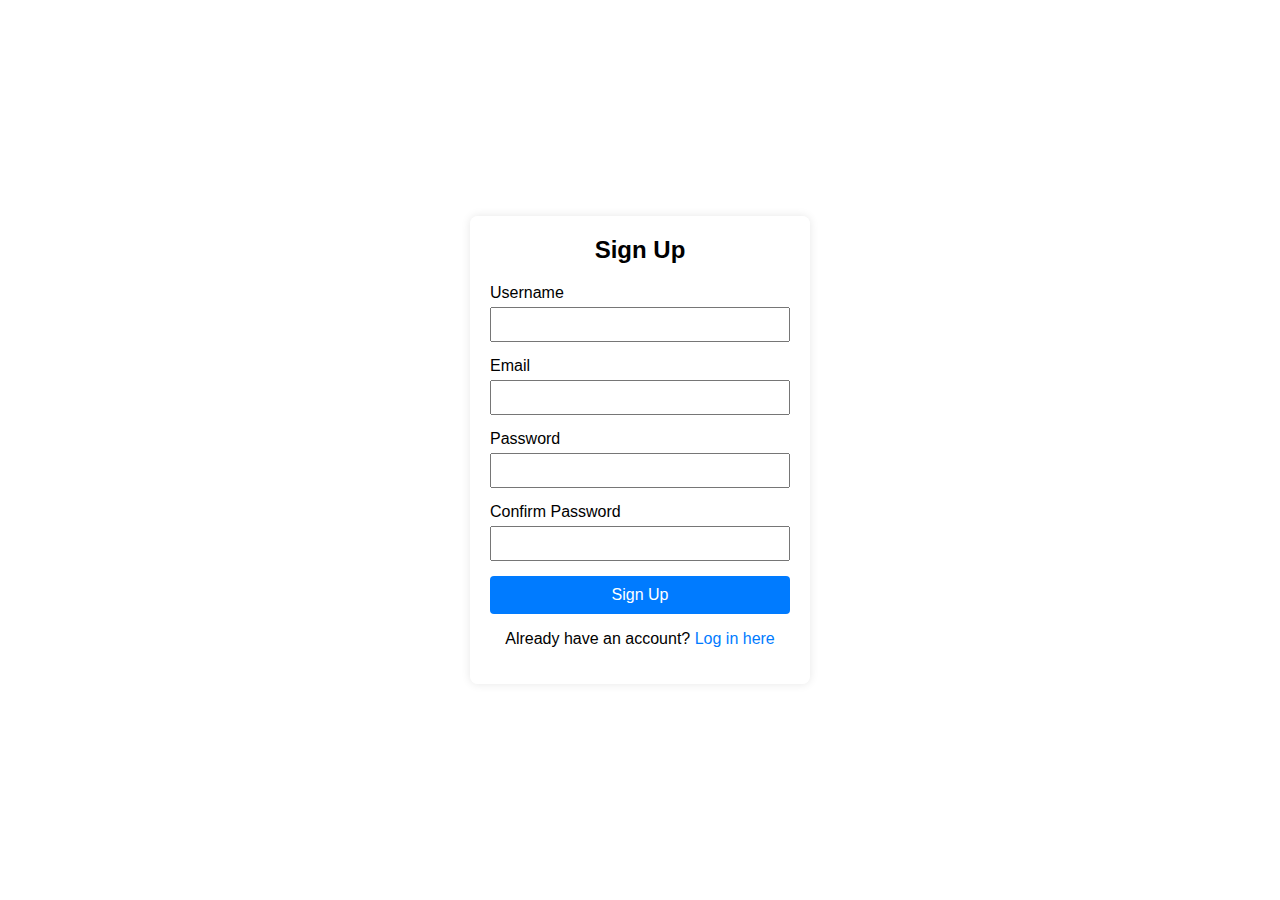
<file: index1.html>
<!DOCTYPE html>
<html lang="en">
<head>
    <meta charset="UTF-8">
    <meta name="viewport" content="width=device-width, initial-scale=1.0">
    <title>Sign Up Page</title>
    <style>
        body {
            font-family: Arial, sans-serif;
            display: flex;
            justify-content: center;
            align-items: center;
            height: 100vh;
            margin: 0;
            background: url('https://images.unsplash.com/photo-1494837390348-4c2c5d32c3e5?crop=entropy&cs=tinysrgb&fit=max&fm=jpg&ixid=MnwzNjUyOXwwfDF8c2VhcmNofDJ8fGJlYXV0aWZ1bCUyQ2ZyZWFrdXAlMkNpbm90c3xlbnwwfHx8fDE2NzA3MTMwNTg&ixlib=rb-1.2.1&q=80&w=1080') no-repeat center center fixed;
            background-size: cover;
        }
        .container {
            background-color: rgba(255, 255, 255, 0.85); /* White background with 85% opacity */
            padding: 20px;
            border-radius: 8px;
            box-shadow: 0 0 10px rgba(0, 0, 0, 0.1);
            width: 300px;
        }
        h2 {
            margin-top: 0;
            text-align: center;
        }
        .input-group {
            margin-bottom: 15px;
        }
        .input-group label {
            display: block;
            margin-bottom: 5px;
        }
        .input-group input {
            width: 100%;
            padding: 8px;
            box-sizing: border-box;
        }
        .input-group button {
            width: 100%;
            padding: 10px;
            background-color: #007bff;
            border: none;
            color: white;
            font-size: 16px;
            cursor: pointer;
            border-radius: 4px;
        }
        .input-group button:hover {
            background-color: #0056b3;
        }
        .footer {
            text-align: center;
            margin-top: 15px;
        }
        .footer a {
            color: #007bff;
            text-decoration: none;
        }
        .footer a:hover {
            text-decoration: underline;
        }
    </style>
</head>
<body>
    <div class="container">
        <h2>Sign Up</h2>
        <form action="/signup" method="post">
            <div class="input-group">
                <label for="username">Username</label>
                <input type="text" id="username" name="username" required>
            </div>
            <div class="input-group">
                <label for="email">Email</label>
                <input type="email" id="email" name="email" required>
            </div>
            <div class="input-group">
                <label for="password">Password</label>
                <input type="password" id="password" name="password" required>
            </div>
            <div class="input-group">
                <label for="confirm-password">Confirm Password</label>
                <input type="password" id="confirm-password" name="confirm-password" required>
            </div>
            <div class="input-group">
                <button type="submit">Sign Up</button>
            </div>
        </form>
        <div class="footer">
            <p>Already have an account? <a href="/login">Log in here</a></p>
        </div>
    </div>
</body>
</html>
</file>
